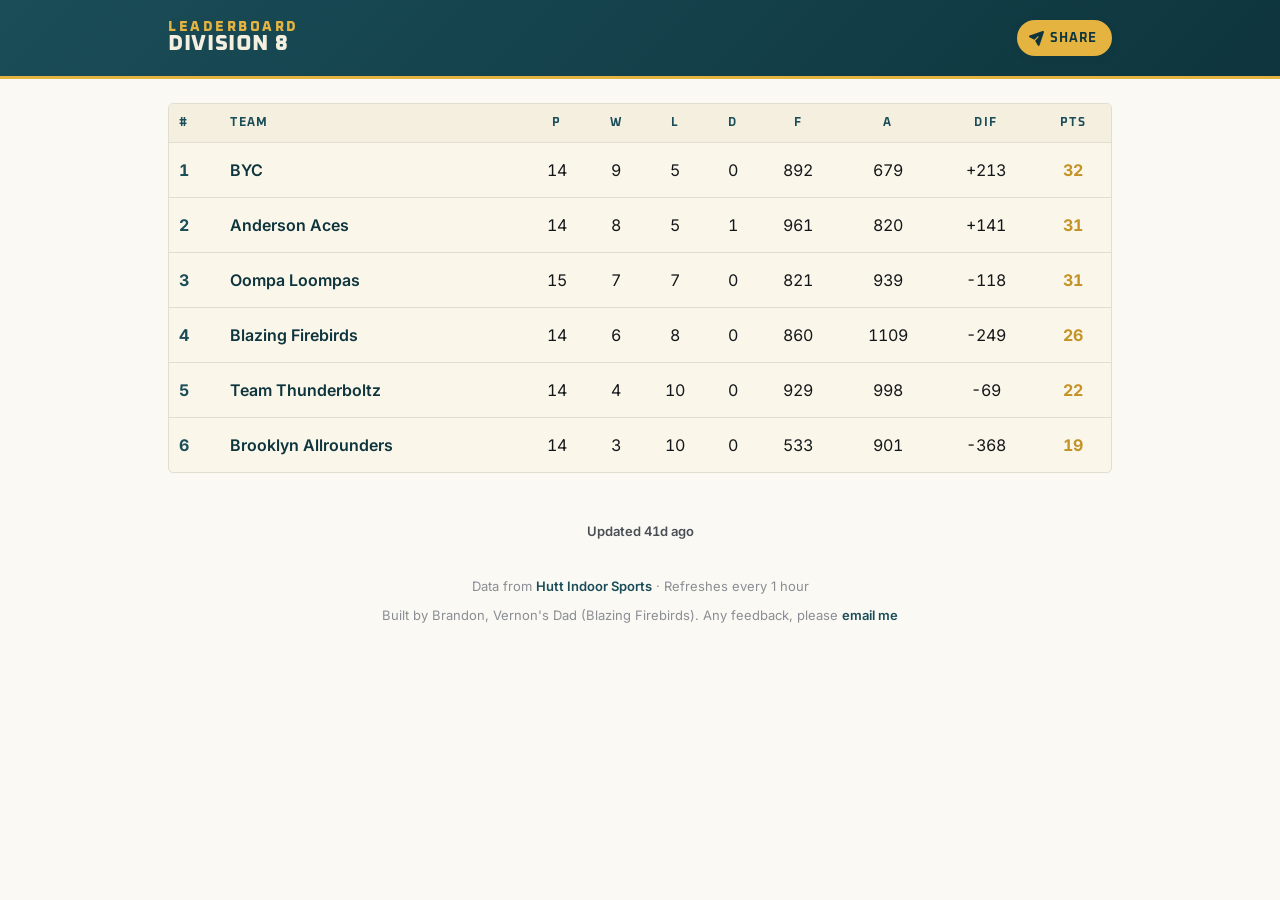
<file: index.html>
<!DOCTYPE html>
<html lang="en">
<head>
  <meta charset="UTF-8">
  <meta name="viewport" content="width=device-width, initial-scale=1, viewport-fit=cover">
  <meta name="robots" content="noindex, nofollow">
  <meta name="theme-color" content="#1A4D58">
  <title>Yorker</title>

  <!-- Google Analytics (GA4). Async; the inline stub queues gtag() calls in
       dataLayer, so calls made before the script arrives (or when an
       ad-blocker eats it) are safe no-ops. send_page_view is OFF — the hash
       router in app.js sends a virtual page_view per route instead, so GA
       sees clean per-screen paths (/standings, /player/vernon, /match/12345)
       rather than one undifferentiated index.html entry. -->
  <script async src="https://www.googletagmanager.com/gtag/js?id=G-W41MB519P8"></script>
  <script>
    window.dataLayer = window.dataLayer || [];
    function gtag(){dataLayer.push(arguments);}
    gtag('js', new Date());
    gtag('config', 'G-W41MB519P8', { send_page_view: false });
  </script>

  <!-- Link-preview card. Read by iMessage / WhatsApp / Slack / etc., which
       fetch the base URL only: they ignore the #hash and don't run our JS, so
       this is ONE static card shared by every link. The page-specific title
       (player name, "Team A vs Team B", etc.) travels in the share text that
       app.js sets when the share button is tapped. -->
  <meta property="og:type" content="website">
  <meta property="og:site_name" content="Yorker">
  <meta property="og:title" content="Yorker — Indoor Cricket">
  <meta property="og:description" content="Live fixtures, results, the Division 8 ladder and player stats — Hutt Indoor Sports.">
  <meta property="og:image" content="https://yorker.app/og-image.png">
  <meta property="og:image:width" content="600">
  <meta property="og:image:height" content="600">
  <meta property="og:image:alt" content="Yorker — a gold cricket ball on a teal tile">
  <meta property="og:url" content="https://yorker.app/">
  <meta name="twitter:card" content="summary">
  <meta name="twitter:title" content="Yorker — Indoor Cricket">
  <meta name="twitter:description" content="Live fixtures, results, the Division 8 ladder and player stats — Hutt Indoor Sports.">
  <meta name="twitter:image" content="https://yorker.app/og-image.png">

  <!-- PWA -->
  <link rel="manifest" href="manifest.webmanifest">
  <link rel="icon" type="image/svg+xml" href="icon.svg">
  <link rel="apple-touch-icon" href="icon.svg">
  <meta name="apple-mobile-web-app-capable" content="yes">
  <meta name="apple-mobile-web-app-status-bar-style" content="black-translucent">
  <meta name="apple-mobile-web-app-title" content="Yorker">
  <meta name="mobile-web-app-capable" content="yes">

  <!-- iOS PWA launch screens: a centred gold ball on brand teal (matching the
       app icon) so the installed app's launch screen is branded instead of a
       blank white frame. One PNG per iPhone resolution (portrait); generated by
       assets/gen-splash.js. -->
  <link rel="apple-touch-startup-image" media="(device-width: 375px) and (device-height: 667px) and (-webkit-device-pixel-ratio: 2) and (orientation: portrait)" href="splash/apple-splash-750-1334.png">
  <link rel="apple-touch-startup-image" media="(device-width: 414px) and (device-height: 736px) and (-webkit-device-pixel-ratio: 3) and (orientation: portrait)" href="splash/apple-splash-1242-2208.png">
  <link rel="apple-touch-startup-image" media="(device-width: 375px) and (device-height: 812px) and (-webkit-device-pixel-ratio: 3) and (orientation: portrait)" href="splash/apple-splash-1125-2436.png">
  <link rel="apple-touch-startup-image" media="(device-width: 414px) and (device-height: 896px) and (-webkit-device-pixel-ratio: 2) and (orientation: portrait)" href="splash/apple-splash-828-1792.png">
  <link rel="apple-touch-startup-image" media="(device-width: 414px) and (device-height: 896px) and (-webkit-device-pixel-ratio: 3) and (orientation: portrait)" href="splash/apple-splash-1242-2688.png">
  <link rel="apple-touch-startup-image" media="(device-width: 390px) and (device-height: 844px) and (-webkit-device-pixel-ratio: 3) and (orientation: portrait)" href="splash/apple-splash-1170-2532.png">
  <link rel="apple-touch-startup-image" media="(device-width: 428px) and (device-height: 926px) and (-webkit-device-pixel-ratio: 3) and (orientation: portrait)" href="splash/apple-splash-1284-2778.png">
  <link rel="apple-touch-startup-image" media="(device-width: 393px) and (device-height: 852px) and (-webkit-device-pixel-ratio: 3) and (orientation: portrait)" href="splash/apple-splash-1179-2556.png">
  <link rel="apple-touch-startup-image" media="(device-width: 430px) and (device-height: 932px) and (-webkit-device-pixel-ratio: 3) and (orientation: portrait)" href="splash/apple-splash-1290-2796.png">
  <link rel="apple-touch-startup-image" media="(device-width: 402px) and (device-height: 874px) and (-webkit-device-pixel-ratio: 3) and (orientation: portrait)" href="splash/apple-splash-1206-2622.png">
  <link rel="apple-touch-startup-image" media="(device-width: 440px) and (device-height: 956px) and (-webkit-device-pixel-ratio: 3) and (orientation: portrait)" href="splash/apple-splash-1320-2868.png">

  <link rel="preconnect" href="https://fonts.googleapis.com">
  <link rel="preconnect" href="https://fonts.gstatic.com" crossorigin>
  <!-- Load web fonts WITHOUT blocking first paint. The cross-origin Fonts CSS
       isn't in the service-worker cache, so as a render-blocking <link> it had to
       be fetched from the network before the first paint — that's the ~1s white
       screen on a PWA cold launch. media="print" makes it non-blocking; onload
       flips it to all. The page paints instantly in the system-font fallback and
       Oxanium/Inter swap in (font-display:swap). -->
  <link rel="stylesheet" media="print" onload="this.media='all'"
        href="https://fonts.googleapis.com/css2?family=Oxanium:wght@500;600;700;800&family=Inter:wght@400;500;600;700&display=swap">
  <noscript>
    <link rel="stylesheet"
          href="https://fonts.googleapis.com/css2?family=Oxanium:wght@500;600;700;800&family=Inter:wght@400;500;600;700&display=swap">
  </noscript>
  <!-- Mark the installed standalone PWA before first paint so style.css can give
       the locked app-shell the full-screen height. Without this the shell stops
       at the iOS home-indicator inset and the body background paints a cream band
       there. iOS never matches @media(display-mode:standalone), so
       navigator.standalone is the reliable signal. -->
  <script>if(navigator.standalone===true||matchMedia('(display-mode: standalone)').matches){document.documentElement.classList.add('pwa-standalone');}</script>
  <!-- Critical first-paint colours so a PWA cold launch shows the branded shell
       (teal header on cream) the instant the WebView paints — not a white flash —
       even before style.css applies. style.css then takes over with the full
       gradient/layout. -->
  <style>
    html, body { margin: 0; background: #FBF9F3; }
    .header { background: #1A4D58; }
  </style>
  <link rel="stylesheet" href="style.css">
</head>
<body>
  <header class="header">
    <div class="header__inner">
      <a href="#" class="brand" aria-label="Blazing Firebirds home" draggable="false">
        <span class="brand-text" id="brand-text">
          <span class="brand-text__top">Blazing</span>
          <span class="brand-text__bottom">Firebirds</span>
        </span>
      </a>
      <button type="button" class="share-btn" id="share-btn" aria-label="Share this page" title="Share this page">
        <svg class="share-btn__icon" viewBox="0 0 110 110" fill="currentColor" aria-hidden="true">
          <path d="M100.576 0.371223C106.049 -1.45252 111.254 3.75314 109.43 9.22525L77.5008 105.014C75.5784 110.782 67.7227 111.525 64.7522 106.221L44.8275 70.6406L69.3146 46.1536C70.8767 44.5915 70.8767 42.0589 69.3146 40.4968C67.7524 38.935 65.2197 38.9348 63.6577 40.4968L39.1734 64.981L3.58057 45.0495C-1.7238 42.079 -0.979866 34.2233 4.78762 32.3008L100.576 0.371223Z"/>
        </svg>
        <span class="share-btn__label">Share</span>
      </button>
    </div>
  </header>

  <div class="scroll-pane">
    <main id="app" class="app">
      <div class="loading">Loading squad data…</div>
    </main>

    <footer class="footer">
      <div class="footer-updated" id="meta-strip" aria-live="polite"></div>
      <p>Data from <a href="https://hutt.spawtz.com/" target="_blank" rel="noopener">Hutt Indoor Sports</a> · Refreshes every 1 hour</p>
      <p class="footer-fineprint">Built by Brandon, Vernon's Dad (Blazing Firebirds). <span class="footer-long">Any feedback, please <a href="mailto:buzzofnz@gmail.com?subject=Blazing%20Firebirds%20App%20Feedback" target="_blank" rel="noopener">email me</a></span><span class="footer-short">Any feedback, please <a href="mailto:buzzofnz@gmail.com?subject=Blazing%20Firebirds%20App%20Feedback" target="_blank" rel="noopener">email me</a></span></p>
    </footer>
  </div>

  <script src="app.js"></script>
  <script>
    if ("serviceWorker" in navigator) {
      window.addEventListener("load", () => {
        navigator.serviceWorker.register("sw.js").catch(console.error);
      });
    }
  </script>
</body>
</html>
</file>
<file: style.css>
/* === Yorker dashboard ===
   Palette from Vernon's kit: vibrant gold + deep petrol teal + cream.
*/

:root {
  --gold: #E5B340;
  --gold-bright: #F2C13E;
  --gold-deep: #C49327;
  --teal: #1A4D58;
  --teal-deep: #0E353D;
  --teal-soft: #2A6A77;
  --cream: #F5EFE0;
  --cream-warm: #FAF6EA;
  --paper: #FBF9F3;
  --ink: #14171A;
  --ink-soft: #4A4F56;
  --muted: #8A8E94;
  --line: #E1DDD0;
  --red: #C8392E;
  --green: #4A9D67;
  --shadow-sm: 0 1px 2px rgba(14, 53, 61, 0.06), 0 2px 6px rgba(14, 53, 61, 0.04);
  --shadow-md: 0 4px 12px rgba(14, 53, 61, 0.08), 0 12px 28px rgba(14, 53, 61, 0.06);
  --shadow-lg: 0 20px 50px rgba(14, 53, 61, 0.18);
  --radius: 5px;
  --radius-lg: 5px;

  --font-display: "Oxanium", system-ui, -apple-system, sans-serif;
  --font-body: "Inter", system-ui, -apple-system, "Segoe UI", Roboto, sans-serif;
}

* { box-sizing: border-box; }

html, body {
  margin: 0;
  padding: 0;
  height: 100%;
  background: var(--paper);
  color: var(--ink);
  font-family: var(--font-body);
  font-size: 16px;
  line-height: 1.5;
  -webkit-font-smoothing: antialiased;
  text-rendering: optimizeLegibility;
}

/* App-shell: lock the document so it never scrolls or rubber-bands as a whole
   (which is what exposed the background band above the static header / below
   the footer). The header is a fixed flex item; all content lives in
   .scroll-pane, which is the single scroller and bounces nicely at its own
   edges — revealing its own cream background, so nothing peeks past the
   header/footer. Applies to the website, the installed PWA, and the native
   app alike. */
body {
  display: flex;
  flex-direction: column;
  /* Height of the locked app-shell. The two surfaces need DIFFERENT heights and
     no single viewport unit satisfies both — verified on a real iOS standalone
     PWA *and* mobile Safari in the iOS simulator:
       • mobile Safari — the document never scrolls (overflow:hidden), so the
         bottom toolbar never collapses. 100vh/100lvh resolve to the LARGE
         (toolbar-hidden) height and strand the footer behind the toolbar; 100dvh
         is the visible height, so content ends at the toolbar's top edge.
       • installed standalone PWA — a viewport unit (dvh/svh) stops at the
         home-indicator inset, ~34px SHORT of the physical screen. The body then
         paints its OWN background in that uncovered strip → a cream band pinned
         to the bottom that content scrolls under ("the block the same colour as
         the background"). 100vh = the full screen, so content covers the strip
         and the footer's safe-area padding keeps its text above the indicator
         (see the html.pwa-standalone rule below).
     So: 100dvh in a browser, 100vh in the installed PWA. iOS never matches
     @media(display-mode:standalone), so the PWA case is gated by a class a tiny
     <head> script adds from navigator.standalone. height:100% (html,body above)
     is the pre-dvh fallback. */
  height: 100dvh;
  overflow: hidden;
  /* App-like feel: text isn't selectable anywhere, so tapping/long-pressing
     never highlights text or pops the iOS copy menu. Selection and tapping are
     independent — every link, button and tap target still works exactly the
     same (they're click-driven). Inputs are re-enabled below. */
  -webkit-user-select: none;
  user-select: none;
  -webkit-touch-callout: none;
}
/* Keep any text field editable/selectable (none today, but future-proof). */
input, textarea, [contenteditable="true"] {
  -webkit-user-select: text;
  user-select: text;
}

/* Installed standalone PWA only: fill the full physical screen so the body's
   background can't paint a band in the home-indicator strip. See body comment. */
html.pwa-standalone body { height: 100vh; }

.scroll-pane {
  flex: 1 1 auto;
  /* Force the flex scroller's minimum size to 0 so it shrinks to the available
     space and scrolls internally. Without this, iOS Safari/WKWebView treats the
     default min-height:auto as min-content, expands the pane to its full content
     height, and body's overflow:hidden clips everything below the fold — exposing
     the cream body background as a "solid block" at the bottom that content
     appears to scroll behind. Desktop Chromium already behaves as if this is 0
     (the overflow→auto-min-0 rule); iOS is inconsistent, so we set it explicitly. */
  min-height: 0;
  overflow-y: auto;
  -webkit-overflow-scrolling: touch;
  background: var(--paper);
}

/* Disable iOS double-tap-to-zoom. Applied to every element because iOS Safari
   doesn't reliably inherit touch-action from html/body — it has to live on
   the element actually being tapped. Pinch-zoom still works. */
*,
*::before,
*::after {
  touch-action: manipulation;
}

a {
  color: inherit;
  text-decoration: none;
}

/* --- Header ---------------------------------------------------------- */

.header {
  flex: 0 0 auto;
  z-index: 10;
  background: linear-gradient(135deg, var(--teal) 0%, var(--teal-deep) 100%);
  color: var(--cream);
  padding: 20px 0;
  /* Extend the teal background up under the iOS status bar / notch when
     installed as a PWA. env() falls back to 0 on browsers that don't
     report a safe area. The horizontal content gutter lives on .header__inner
     so the brand + meta align with the centred .app column; only the notch
     safe-area inset sits on the bar itself. */
  padding-top: calc(20px + env(safe-area-inset-top));
  padding-left: env(safe-area-inset-left);
  padding-right: env(safe-area-inset-right);
  border-bottom: 3px solid var(--gold);
}

/* Constrain the header's content to the same centred column as .app (max-width
   980px + matching 18px gutter) so the brand and meta strip line up vertically
   with the page content instead of stretching to the browser edges. The teal
   bar itself still spans full width. */
.header__inner {
  max-width: 980px;
  margin: 0 auto;
  padding: 0 18px;
  display: flex;
  align-items: center;
  justify-content: space-between;
  gap: 16px;
}

.brand {
  display: flex;
  align-items: center;
  gap: 0;
  color: var(--cream);
  transition: opacity 0.2s ease;
  /* Kill the iOS long-press artifacts on the wordmark: the white rounded
     "lift platter" iOS drags a link onto, plus the tap-highlight box and the
     link-preview/copy callout — all of which pop on a press-and-hold (the
     hidden analytics toggle is a long-press, so this is hit every time). Not a
     hover state — these are touch press-and-hold UI. The drag-lift is the
     stubborn one: touch-callout alone doesn't stop it, so user-drag must be
     disabled on the anchor AND its inner spans. */
  -webkit-tap-highlight-color: transparent;
  -webkit-touch-callout: none;
  -webkit-user-select: none;
  user-select: none;
  -webkit-user-drag: none;
}
.brand * {
  -webkit-touch-callout: none;
  -webkit-user-select: none;
  user-select: none;
  -webkit-user-drag: none;
  -webkit-tap-highlight-color: transparent;
}
.brand:hover { opacity: 0.85; }
/* When the banner has no home target (the leaderboard), it's plain text — drop
   the link affordance. */
.brand--static { cursor: default; }
.brand--static:hover { opacity: 1; }

.brand-text {
  display: flex;
  flex-direction: column;
  line-height: 0.95;
  font-family: var(--font-display);
  font-weight: 800;
  letter-spacing: 0.04em;
}
.brand-text__top {
  font-size: 14px;
  color: var(--gold);
  text-transform: uppercase;
  letter-spacing: 0.18em;
}
.brand-text__bottom {
  font-size: 22px;
  color: var(--cream);
  text-transform: uppercase;
}

/* Site-wide share button — shares whatever page you're currently on. A labelled
   pill (icon + "SHARE") with a solid gold fill + dark teal text/icon so it reads
   unmistakably as a button to tap, standing out against the teal header. */
.share-btn {
  display: inline-flex;
  align-items: center;
  justify-content: center;
  gap: 6px;
  height: 36px;
  flex: 0 0 auto;
  padding: 0 15px 0 12px;
  border-radius: 999px;
  background: var(--gold);
  border: none;
  color: var(--teal-deep);
  font-family: var(--font-display);
  font-size: 13px;
  font-weight: 700;
  text-transform: uppercase;
  letter-spacing: 0.08em;
  cursor: pointer;
  box-shadow: 0 2px 6px rgba(14, 53, 61, 0.28);
  transition: background 0.15s ease, transform 0.1s ease;
  -webkit-tap-highlight-color: transparent;
}
.share-btn:hover { background: var(--gold-bright); }
.share-btn:active { transform: scale(0.96); }
.share-btn:focus-visible { outline: 2px solid var(--cream); outline-offset: 2px; }
.share-btn__icon { width: 15px; height: 15px; flex: 0 0 auto; }
.share-btn__label { line-height: 1; }

/* Transient "Link copied" toast — only used as the Web Share fallback. */
.share-toast {
  position: fixed;
  left: 50%;
  bottom: calc(28px + env(safe-area-inset-bottom));
  transform: translate(-50%, 8px);
  background: var(--teal-deep);
  color: var(--cream);
  font-size: 13px;
  font-weight: 600;
  padding: 9px 16px;
  border-radius: 999px;
  box-shadow: var(--shadow-md);
  opacity: 0;
  pointer-events: none;
  transition: opacity 0.2s ease, transform 0.2s ease;
  z-index: 100;
}
.share-toast--show {
  opacity: 1;
  transform: translate(-50%, 0);
}

/* Offline pill shown inside the footer "updated" line — muted on the light
   footer background (not the cream-on-teal of the old header position). */
.meta-pill {
  display: inline-flex;
  align-items: center;
  gap: 5px;
  padding: 3px 10px 3px 9px;
  border-radius: 999px;
  background: transparent;
  border: 1px solid var(--line);
  color: var(--ink-soft);
  font-size: 12px;
  font-weight: 600;
  letter-spacing: 0.04em;
  line-height: 1;
}
.meta-pill__icon { width: 12px; height: 12px; }

/* --- Main / app shell ----------------------------------------------- */

.app {
  max-width: 980px;
  margin: 0 auto;
  padding: 24px 18px 24px;
}

.loading {
  text-align: center;
  padding: 80px 0;
  color: var(--muted);
}

/* --- Section heading ------------------------------------------------ */

.section {
  margin-top: 32px;
}

.section-title {
  font-family: var(--font-display);
  font-size: 13px;
  font-weight: 700;
  letter-spacing: 0.22em;
  text-transform: uppercase;
  color: var(--teal);
  margin: 0 0 14px;
  display: flex;
  align-items: center;
  gap: 10px;
}
.section-title::after {
  content: "";
  flex: 1;
  height: 2px;
  background: linear-gradient(90deg, var(--gold) 0%, transparent 100%);
  border-radius: 2px;
}

/* --- Next-game hero ------------------------------------------------- */

.hero-link {
  display: block;
  text-decoration: none;
  color: inherit;
  border-radius: var(--radius-lg);
  transition: transform 0.15s ease, box-shadow 0.15s ease;
}
.hero-link:hover {
  transform: translateY(-1px);
  box-shadow: var(--shadow-md);
}
.hero {
  background: linear-gradient(135deg, var(--teal) 0%, var(--teal-deep) 100%);
  color: var(--cream);
  border-radius: var(--radius-lg);
  padding: 26px 24px;
  position: relative;
  overflow: hidden;
}
.upcoming-shell {
  padding: 32px 24px;
  background: var(--cream-warm);
  border: 1px dashed var(--line);
  border-radius: var(--radius);
  text-align: center;
}
.lineup-card {
  display: flex;
  flex-wrap: wrap;
  gap: 18px;
  padding: 14px 18px;
  margin-bottom: 22px;
  background: var(--paper);
  border: 1px solid var(--line);
  border-radius: var(--radius);
}
/* flex-basis sets the column's natural width before sharing remaining space.
 * When 3 cols × 140px + 2 × 18px gap (~456px) won't fit, the last column
 * wraps to a new line — each subsequent narrower viewport step wraps another
 * column down. */
.lineup-card > div {
  flex: 1 1 140px;
  min-width: 0;
}
.lineup-card__label {
  font-size: 10px;
  text-transform: uppercase;
  letter-spacing: 0.14em;
  color: var(--muted);
  font-weight: 700;
  margin-bottom: 4px;
}
.lineup-card__names {
  font-size: 14px;
  color: var(--ink-soft);
}
.upcoming-shell__hint {
  margin: 0;
  color: var(--muted);
  font-size: 14px;
  font-style: italic;
}
.hero::before {
  content: "";
  position: absolute;
  inset: 0;
  background-image:
    linear-gradient(135deg, transparent 60%, rgba(229, 179, 64, 0.18) 100%),
    repeating-linear-gradient(45deg, transparent 0 14px, rgba(245, 239, 224, 0.02) 14px 15px);
  pointer-events: none;
}
.hero__label {
  font-family: var(--font-display);
  font-size: 12px;
  letter-spacing: 0.24em;
  color: var(--gold);
  text-transform: uppercase;
  font-weight: 700;
  position: relative;
}
.hero__date {
  font-family: var(--font-display);
  font-size: 30px;
  font-weight: 700;
  line-height: 1.1;
  margin-bottom: 4px;
  position: relative;
}

/* New asymmetric layout: gold date-tile on the left, opponent + meta on the right */
.hero__topbar {
  display: flex;
  justify-content: space-between;
  align-items: center;
  margin-bottom: 18px;
  position: relative;
}
.hero__pill {
  background: rgba(229, 179, 64, 0.18);
  border: 1px solid rgba(229, 179, 64, 0.45);
  border-radius: 999px;
  padding: 6px 12px;
  font-size: 12px;
  font-weight: 700;
  color: var(--gold);
  letter-spacing: 0.08em;
  text-transform: uppercase;
  white-space: nowrap;
}

/* Active game: solid gold pill with dark text (vs the translucent countdown pill). */
.hero__pill--live {
  background: var(--gold);
  border-color: var(--gold);
  color: var(--ink);
}
.hero__body {
  display: flex;
  align-items: center;
  gap: 20px;
  position: relative;
}
.hero__tile {
  background: var(--gold-bright);
  color: var(--teal-deep);
  border-radius: 5px;
  padding: 10px 16px 12px;
  text-align: center;
  min-width: 92px;
  flex-shrink: 0;
}
.hero__tile-day {
  font-family: var(--font-display);
  font-size: 12px;
  font-weight: 800;
  letter-spacing: 0.18em;
  text-transform: uppercase;
  border-bottom: 1px solid rgba(14, 53, 61, 0.25);
  padding-bottom: 4px;
  margin-bottom: 6px;
}
.hero__tile-num {
  font-family: var(--font-display);
  font-size: 44px;
  font-weight: 800;
  line-height: 1;
}
.hero__tile-mon {
  font-family: var(--font-display);
  font-size: 12px;
  font-weight: 800;
  letter-spacing: 0.18em;
  text-transform: uppercase;
  margin-top: 2px;
}
.hero__info {
  flex: 1;
  min-width: 0;
}
.hero__vs {
  font-family: var(--font-display);
  font-size: 11px;
  font-weight: 700;
  color: var(--gold);
  letter-spacing: 0.22em;
  text-transform: uppercase;
  margin-bottom: 2px;
}
.hero__opp {
  font-family: var(--font-display);
  font-size: 26px;
  font-weight: 800;
  color: var(--cream);
  line-height: 1.1;
  letter-spacing: 0.01em;
  margin-bottom: 8px;
  overflow-wrap: anywhere;
}
.hero__when {
  font-size: 14px;
  color: rgba(245, 239, 224, 0.85);
}
.hero__when strong {
  color: var(--cream);
  font-weight: 700;
}

.hero--empty {
  background: linear-gradient(135deg, #2C3036 0%, #1A1D22 100%);
  color: var(--cream);
  text-align: center;
  padding: 36px 24px;
}
.hero--empty .hero__label { color: var(--muted); }
.hero--empty p { margin: 6px 0 0; color: rgba(245, 239, 224, 0.7); font-size: 14px; }

/* --- Chip row (install + notify, side-by-side on desktop) ---------- */

.chip-row {
  display: flex;
  flex-direction: row;
  justify-content: center;
  align-items: center;
  flex-wrap: wrap;
  gap: 12px;
  margin-top: 14px;
}
.chip-row:empty { display: none; }
/* On the leaderboard the install chip is the row's only child — collapse the
   whole row (and its top margin) whenever that chip is hidden (already
   installed, or a browser that can't install), so there's never an empty gap. */
.chip-row:has(> .install-chip[hidden]:only-child) { display: none; }
.chip-row > .install-chip,
.chip-row > .notify-chip { margin: 0; }
/* Leaderboard (home) install row: spacing above + breathing room before the ladder. */
.chip-row--leaderboard { margin-top: 24px; margin-bottom: 25px; }

/* --- Notify chip ---------------------------------------------------- */

.notify-chip {
  display: flex;
  align-items: center;
  gap: 8px;
  width: fit-content;
  margin: 12px auto 0;
  padding: 6px 12px;
  background: transparent;
  border: 1px solid var(--line);
  border-radius: 999px;
  font-family: var(--font-body);
  font-size: 13px;
  font-weight: 500;
  color: var(--ink-soft);
  cursor: pointer;
  transition: color 120ms ease, border-color 120ms ease;
  -webkit-tap-highlight-color: transparent;
}
.notify-chip:hover:not(:disabled) {
  color: var(--teal-deep);
  border-color: var(--teal-soft);
}
.notify-chip:disabled { cursor: default; opacity: 0.7; }
.notify-chip[data-state="denied"] { cursor: default; color: var(--muted); }

.notify-chip__icon { display: inline-flex; line-height: 0; }
.notify-chip__icon svg { width: 15px; height: 15px; }
.notify-chip__bell--on { display: none; }
.notify-chip__bell--off { display: block; }
.notify-chip[data-state="on"] .notify-chip__bell--on { display: block; }
.notify-chip[data-state="on"] .notify-chip__bell--off { display: none; }

/* --- Install chip --------------------------------------------------- */

.install-chip {
  display: flex;
  align-items: center;
  gap: 8px;
  width: fit-content;
  margin: 14px auto 0;
  padding: 6px 14px;
  background: var(--teal-deep);
  border: 1px solid var(--teal-deep);
  border-radius: 999px;
  font-family: var(--font-body);
  font-size: 13px;
  font-weight: 600;
  color: var(--cream-warm);
  cursor: pointer;
  transition: transform 120ms ease, box-shadow 120ms ease, background 120ms ease;
  -webkit-tap-highlight-color: transparent;
}
.install-chip:hover:not(:disabled) {
  background: #163e47;
  box-shadow: 0 4px 12px rgba(26, 77, 88, 0.25);
}
.install-chip:active { transform: translateY(1px); }
.install-chip[hidden] { display: none; }
.install-chip__icon { display: inline-flex; line-height: 0; }
.install-chip__icon svg { width: 15px; height: 15px; }

/* --- Install overlay (iOS instructions) ----------------------------- */

/* Background scroll lock is applied via inline body styles in
   showIOSInstallOverlay() — see the comment there for why we sidestep
   the class-based approach. */

.install-overlay {
  position: fixed;
  inset: 0;
  z-index: 100;
  display: flex;
  align-items: center;
  justify-content: center;
  padding: 24px;
  animation: install-overlay-in 180ms ease-out;
}
@keyframes install-overlay-in {
  from { opacity: 0; }
  to   { opacity: 1; }
}
.install-overlay__backdrop {
  position: absolute;
  inset: 0;
  background: rgba(11, 36, 42, 0.62);
  backdrop-filter: blur(2px);
  -webkit-backdrop-filter: blur(2px);
}
.install-overlay__card {
  position: relative;
  width: min(380px, 100%);
  background: var(--cream-warm);
  color: var(--ink);
  border-radius: 14px;
  padding: 22px 22px 24px;
  box-shadow: 0 20px 50px rgba(11, 36, 42, 0.4);
  animation: install-card-in 220ms cubic-bezier(0.2, 0.9, 0.3, 1.1);
}
@keyframes install-card-in {
  from { transform: translateY(12px) scale(0.97); opacity: 0; }
  to   { transform: translateY(0)    scale(1);    opacity: 1; }
}
.install-overlay__close {
  position: absolute;
  top: 8px;
  right: 10px;
  width: 32px;
  height: 32px;
  background: transparent;
  border: 0;
  font-size: 24px;
  line-height: 1;
  color: var(--ink-soft);
  cursor: pointer;
  border-radius: 999px;
  -webkit-tap-highlight-color: transparent;
}
.install-overlay__close:hover { color: var(--ink); }
.install-overlay__title {
  margin: 2px 0 6px;
  font-family: var(--font-display, var(--font-body));
  font-size: 19px;
  font-weight: 700;
  color: var(--teal-deep);
}
.install-overlay__sub {
  margin: 0 0 14px;
  font-size: 13px;
  color: var(--ink-soft);
  line-height: 1.45;
}
.install-overlay__steps {
  list-style: none;
  margin: 0;
  padding: 0;
}
.install-overlay__steps li {
  display: flex;
  align-items: flex-start;
  gap: 10px;
  padding: 8px 0;
  font-size: 14px;
  line-height: 1.5;
}
.install-overlay__num {
  flex-shrink: 0;
  width: 22px;
  height: 22px;
  margin-top: 1px;
  display: inline-flex;
  align-items: center;
  justify-content: center;
  border-radius: 999px;
  background: var(--teal-deep);
  color: var(--cream-warm);
  font-size: 12px;
  font-weight: 700;
}
.install-overlay__inline-icon {
  display: inline-flex;
  vertical-align: middle;
  align-items: center;
  justify-content: center;
  width: 22px;
  height: 22px;
  margin: 0 2px;
  border-radius: 5px;
  background: rgba(26, 77, 88, 0.08);
  color: var(--teal-deep);
  line-height: 0;
}
.install-overlay__inline-icon svg { width: 14px; height: 14px; }
.install-overlay__note {
  margin: 14px 0 0;
  padding: 10px 12px;
  background: rgba(26, 77, 88, 0.06);
  border-radius: 8px;
  font-size: 12.5px;
  line-height: 1.5;
  color: var(--ink-soft);
}
.install-overlay__note-line { display: block; }
.install-overlay__note-line + .install-overlay__note-line { margin-top: 6px; }

/* --- Record strip --------------------------------------------------- */

.record {
  display: grid;
  grid-template-columns: repeat(4, 1fr);
  gap: 10px;
  margin-top: 24px;
}
.record__cell {
  background: var(--cream-warm);
  border: 1px solid var(--line);
  border-radius: var(--radius);
  padding: 14px 12px;
  text-align: center;
  font: inherit;
  color: inherit;
}
button.record__cell {
  cursor: pointer;
  -webkit-tap-highlight-color: transparent;
  transition: background 160ms ease, border-color 160ms ease, transform 120ms ease;
}
button.record__cell:hover:not([data-active="true"]) {
  border-color: var(--teal-soft);
}
button.record__cell:active {
  transform: translateY(1px);
}
button.record__cell[data-active="true"] {
  background: var(--teal);
  border-color: var(--teal);
}
button.record__cell[data-active="true"] .record__num,
button.record__cell[data-active="true"] .record__label {
  color: var(--cream-warm);
}
.record__num, .record__label {
  transition: color 160ms ease;
}
.record__cell--static {
  background: var(--paper);
}
.record__num {
  font-family: var(--font-display);
  font-size: 30px;
  font-weight: 700;
  line-height: 1;
  color: var(--teal);
  font-variant-numeric: tabular-nums;
}
.record__label {
  margin-top: 6px;
  font-size: 11px;
  text-transform: uppercase;
  letter-spacing: 0.14em;
  color: var(--ink-soft);
  font-weight: 600;
}
.record__sub {
  margin-top: 2px;
  font-size: 11px;
  color: var(--muted);
}

/* --- Results cards -------------------------------------------------- */

.results {
  display: grid;
  gap: 10px;
}
.result-card {
  background: var(--cream-warm);
  border: 1px solid var(--line);
  border-left: 4px solid var(--muted);
  border-radius: var(--radius);
  padding: 14px 16px;
  display: grid;
  grid-template-columns: 1fr auto;
  gap: 12px;
  cursor: pointer;
  transition: transform 0.15s ease, box-shadow 0.15s ease;
}
.result-card:hover {
  transform: translateY(-1px);
  box-shadow: var(--shadow-md);
}
.result-card--win { border-left-color: var(--green); }
.result-card--loss { border-left-color: var(--muted); }
.result-card--upcoming { border-left-color: var(--gold); background: #FFF8E7; }

.result-card__date {
  display: flex;
  /* wrap-reverse: badges stay inline with the date when there's room, but on a
     narrow card they wrap ABOVE the date (their own line on top) rather than
     below it. */
  flex-wrap: wrap-reverse;
  align-items: center;
  gap: 6px 8px;
  font-size: 11px;
  color: var(--ink-soft);
  text-transform: uppercase;
  letter-spacing: 0.12em;
  font-weight: 600;
}
.result-card__badges {
  display: inline-flex;
  align-items: center;
  gap: 6px;
}
.result-card__badges .badge { margin-left: 0; }

/* On phones the long date + badges don't fit on one line, and which cards wrap
   is inconsistent right at the boundary — so force the pills onto their own
   line ABOVE the date, uniformly, for every result card. */
@media (max-width: 480px) {
  .result-card__date {
    flex-direction: column;
    flex-wrap: nowrap;
    align-items: flex-start;
    gap: 4px;
  }
  .result-card__badges { order: -1; }
}
.result-card__opp {
  font-family: var(--font-display);
  font-weight: 700;
  font-size: 17px;
  color: var(--ink);
  margin-top: 4px;
}
.result-card__meta {
  margin-top: 4px;
  font-size: 12px;
  color: var(--muted);
}
.result-card__score {
  font-family: var(--font-display);
  font-size: 22px;
  font-weight: 700;
  color: var(--teal);
  font-variant-numeric: tabular-nums;
  align-self: center;
  text-align: right;
}
.result-card__score--us { color: var(--teal); }
.result-card__score small { font-size: 12px; color: var(--muted); }
.result-card__score-sep {
  color: var(--muted);
  font-weight: 400;
  margin: 0 8px;
}

.show-more-btn {
  justify-self: center;
  margin-top: 6px;
  padding: 8px 18px;
  background: transparent;
  border: 1px solid var(--line);
  border-radius: 999px;
  font-family: var(--font-body);
  font-size: 13px;
  font-weight: 600;
  color: var(--ink-soft);
  cursor: pointer;
  transition: color 120ms ease, border-color 120ms ease;
  -webkit-tap-highlight-color: transparent;
}
.show-more-btn:hover {
  color: var(--teal-deep);
  border-color: var(--teal-soft);
}
.show-more-btn:active { transform: translateY(1px); }

.badge {
  display: inline-block;
  font-size: 10px;
  font-weight: 700;
  text-transform: uppercase;
  letter-spacing: 0.12em;
  padding: 5px 12px;
  border-radius: 999px;
  margin-left: 8px;
  vertical-align: middle;
}
.detail-header__name .badge {
  padding: 9px 18px 7px;
  font-size: 11px;
  margin-left: 12px;
  line-height: 1;
}
.badge--win { background: var(--green); color: #fff; }
.badge--loss { background: #E7E4DA; color: var(--ink-soft); }
.badge--upcoming { background: var(--gold); color: var(--teal-deep); }
/* Neutral metadata chip (e.g. "Not in Div") — a calm outline so it reads as a
   qualifier beside the Win/Loss verdict, never as a result of its own. */
.badge--neutral {
  background: transparent;
  color: var(--muted);
  border: 1px solid var(--line);
  padding: 4px 11px;
  font-weight: 600;
}

/* --- Squad / player grid ------------------------------------------- */

.squad {
  display: grid;
  grid-template-columns: repeat(auto-fill, minmax(160px, 1fr));
  gap: 12px;
}
.player-card {
  background: var(--cream-warm);
  border: 1px solid var(--line);
  border-radius: var(--radius);
  padding: 16px 14px;
  cursor: pointer;
  display: flex;
  flex-direction: column;
  gap: 10px;
  transition: transform 0.15s ease, box-shadow 0.15s ease, border-color 0.15s ease;
  position: relative;
  overflow: hidden;
}
.player-card:hover {
  transform: translateY(-2px);
  box-shadow: var(--shadow-md);
  border-color: var(--gold);
}
.player-card__avatar {
  width: 48px;
  height: 48px;
  border-radius: 50%;
  background: var(--gold-bright);
  color: var(--teal-deep);
  display: flex;
  align-items: center;
  justify-content: center;
  font-family: var(--font-display);
  font-size: 20px;
  font-weight: 800;
  letter-spacing: 0.01em;
}
.player-card--standin .player-card__avatar {
  background: #A8AAB0;
  color: var(--cream);
  font-size: 16px;
}
.player-card__tag {
  display: inline-block;
  font-family: var(--font-body);
  font-size: 9px;
  font-weight: 600;
  text-transform: uppercase;
  letter-spacing: 0.1em;
  color: var(--muted);
  background: var(--cream);
  padding: 1px 6px;
  border-radius: 999px;
  margin-left: 4px;
  vertical-align: middle;
}
.player-card__name {
  font-family: var(--font-display);
  font-weight: 700;
  font-size: 15px;
  color: var(--ink);
  line-height: 1.15;
}
.player-card__stats {
  display: flex;
  gap: 14px;
  font-size: 12px;
  color: var(--ink-soft);
}
.player-card__stat { display: flex; flex-direction: column; gap: 1px; }
.player-card__stat strong {
  font-family: var(--font-display);
  font-size: 17px;
  color: var(--teal);
  font-variant-numeric: tabular-nums;
  font-weight: 700;
}
.player-card__stat span {
  font-size: 10px;
  text-transform: uppercase;
  letter-spacing: 0.1em;
  color: var(--muted);
}

/* --- Match-page top section (score card + Player of the Day) ------- */

/* Wraps the match-summary and the optional .potd-card. Stacks on mobile
 * (single column) and splits 50/50 on tablet+ with a gap between. When
 * there's no POTD for this game, .match-summary is the lone child and
 * naturally fills the row. */
.match-top {
  display: flex;
  flex-direction: column;
  gap: 16px;
  margin-bottom: 22px;
}
.match-top > .match-summary,
.match-top > .potd-card {
  margin: 0;
}
@media (min-width: 768px) {
  .match-top {
    flex-direction: row;
    align-items: stretch;
  }
  .match-top > * {
    min-width: 0;
  }
  .match-top > .match-summary { flex: 3 1 0; }  /* 60% */
  .match-top > .potd-card     { flex: 2 1 0; }  /* 40% */
}

/* --- Player of the Day card (match page) --------------------------- */

.potd-card {
  display: block;
  background: var(--cream-warm);
  border: 1px solid var(--line);
  border-radius: var(--radius);
  padding: 14px 16px 16px;
  margin: 0 0 22px;
  cursor: pointer;
  position: relative;
  overflow: hidden;
  transition: transform 0.15s ease, box-shadow 0.15s ease, border-color 0.15s ease;
}
.potd-card::before {
  content: "";
  position: absolute;
  left: 0;
  top: 0;
  bottom: 0;
  width: 4px;
  background: linear-gradient(180deg, var(--gold-bright) 0%, var(--gold-deep) 100%);
}
.potd-card:hover {
  transform: translateY(-2px);
  box-shadow: var(--shadow-md);
  border-color: var(--gold);
}
.potd-card__badge {
  font-family: var(--font-display);
  font-size: 10px;
  font-weight: 800;
  letter-spacing: 0.14em;
  text-transform: uppercase;
  color: var(--gold-deep);
  margin-bottom: 15px;
}
.potd-card__body {
  display: flex;
  align-items: flex-start;
  gap: 14px;
}
.potd-card__avatar {
  width: 56px;
  height: 56px;
  flex: 0 0 56px;
  border-radius: 50%;
  background: var(--gold-bright);
  color: var(--teal-deep);
  display: flex;
  align-items: center;
  justify-content: center;
  font-family: var(--font-display);
  font-size: 20px;
  font-weight: 800;
  letter-spacing: 0.01em;
}
.potd-card__info {
  flex: 1 1 auto;
  min-width: 0;
}
.potd-card__name {
  font-family: var(--font-display);
  font-weight: 700;
  font-size: 17px;
  color: var(--ink);
  line-height: 1.15;
  margin-bottom: 10px;
}
.potd-card__group {
  margin-top: 12px;
}
.potd-card__group-label {
  font-family: var(--font-display);
  font-size: 10px;
  font-weight: 700;
  letter-spacing: 0.12em;
  text-transform: uppercase;
  color: var(--gold-deep);
  margin-bottom: 4px;
}
.potd-card__stats {
  display: grid;
  grid-template-columns: repeat(3, minmax(0, 1fr));
  gap: 8px;
}
.potd-card__stat {
  display: flex;
  flex-direction: column;
  gap: 1px;
  min-width: 0;
}
.potd-card__stat strong {
  font-family: var(--font-display);
  font-size: 16px;
  color: var(--teal);
  font-variant-numeric: tabular-nums;
  font-weight: 700;
  line-height: 1.1;
}
.potd-card__stat span {
  font-size: 10px;
  text-transform: uppercase;
  letter-spacing: 0.1em;
  color: var(--muted);
}

/* Match-by-match table: pin the Date column to a width that just fits
 * 'Saturday DD Mon YYYY' so the trophy sits visually balanced between Date
 * text and Opponent text instead of being shoved right by an over-wide
 * Date column. `.table` uses table-layout: fixed, so columns honour their
 * declared widths literally — 1%-shrink-to-content doesn't work here. */
.date-col {
  width: 95px;
  white-space: nowrap;
}
@media (max-width: 480px) {
  .date-col { width: 78px; }
}
/* Centre the numeric stat columns (Runs / Wickets / Given) on the per-player
 * match-by-match table. Other tables (match page batting/bowling) keep the
 * default right-aligned .num treatment. */
.table--player-matches .num,
.table--player-matches .num-h {
  text-align: center;
}
/* Trophy mark in the per-player match-by-match table */
.potd-cell,
.potd-h {
  text-align: center;
  width: 50px;
  padding-left: 0;
  padding-right: 0;
  white-space: nowrap;
  overflow: visible;
}
.trophy {
  width: 25px;
  height: 25px;
  color: #c49327;
  display: inline-block;
  vertical-align: middle;
}

/* --- Drill-down views (player, match) ------------------------------ */

.back {
  font-size: 13px;
  color: var(--teal);
  font-weight: 600;
  display: inline-flex;
  align-items: center;
  gap: 4px;
  margin-bottom: 18px;
  padding: 6px 10px 6px 6px;
  border-radius: 4px;
  transition: background 0.15s ease;
}
.back:hover { background: var(--cream); }

.detail-header {
  display: flex;
  flex-direction: column;
  gap: 14px;
  background: linear-gradient(135deg, var(--teal) 0%, var(--teal-deep) 100%);
  color: var(--cream);
  border-radius: var(--radius-lg);
  padding: 20px 22px;
  margin-bottom: 22px;
}
.detail-header__topbar {
  display: flex;
  align-items: center;
  justify-content: space-between;
  gap: 10px;
}
.detail-header__main {
  display: flex;
  align-items: center;
  gap: 16px;
}
.detail-header__avatar {
  width: 72px;
  height: 72px;
  border-radius: 50%;
  background: var(--gold-bright);
  color: var(--teal-deep);
  display: flex;
  align-items: center;
  justify-content: center;
  font-family: var(--font-display);
  font-size: 30px;
  font-weight: 800;
  flex-shrink: 0;
}
.detail-header__name {
  font-family: var(--font-display);
  font-weight: 800;
  font-size: 28px;
  letter-spacing: 0.01em;
  line-height: 1.05;
}
.detail-header__sub {
  font-size: 13px;
  color: rgba(245, 239, 224, 0.75);
  margin-top: 4px;
}
.detail-header__sub strong {
  color: var(--cream);
  font-weight: 700;
}
/* Personal-best highlight chips inside the dark hero box — clickable, each
   links to the game it happened in. Value bold, unit/descriptor lighter. */
.hl-row {
  display: flex;
  flex-direction: column;
  gap: 10px;
}
/* Desktop: player details on the left, the stacked highlight chips on the right. */
.detail-header--player {
  flex-direction: row;
  align-items: center;
  gap: 20px;
}
.detail-header--player .detail-header__main { flex: 1 1 auto; min-width: 0; }
.detail-header--player .hl-row { flex: 0 0 45%; }
.hl {
  flex: 0 0 auto;
  position: relative;
  display: flex;
  flex-direction: column;
  gap: 1px;
  background: rgba(245, 239, 224, 0.07);
  border: 1px solid rgba(245, 239, 224, 0.16);
  border-radius: 9px;
  padding: 10px 12px 11px;
  color: var(--cream);
  text-decoration: none;
  transition: background 0.15s ease, border-color 0.15s ease, transform 0.15s ease;
}
.hl:hover {
  background: rgba(245, 239, 224, 0.13);
  border-color: var(--gold);
  transform: translateY(-1px);
}
.hl__chev {
  position: absolute;
  top: 9px;
  right: 11px;
  font-size: 17px;
  color: rgba(245, 239, 224, 0.5);
}
.hl__label {
  font-family: var(--font-display);
  font-size: 10px;
  font-weight: 700;
  letter-spacing: 0.12em;
  text-transform: uppercase;
  color: var(--gold-bright);
}
.hl__val {
  font-family: var(--font-display);
  font-size: 23px;
  font-weight: 800;
  line-height: 1.1;
  font-variant-numeric: tabular-nums;
}
.hl__unit {
  font-family: var(--font-body);
  font-size: 12.5px;
  font-weight: 500;
  color: rgba(245, 239, 224, 0.72);
}
.hl__ctx {
  font-size: 11px;
  color: rgba(245, 239, 224, 0.72);
}

.stat-grid {
  display: grid;
  grid-template-columns: repeat(auto-fit, minmax(110px, 1fr));
  gap: 10px;
  margin-bottom: 22px;
}
.stat-grid__cell {
  background: var(--cream-warm);
  border: 1px solid var(--line);
  border-radius: var(--radius);
  padding: 14px;
  text-align: center;
}
.stat-grid__num {
  font-family: var(--font-display);
  font-size: 26px;
  font-weight: 700;
  color: var(--teal);
  line-height: 1;
  font-variant-numeric: tabular-nums;
}
.stat-grid__label {
  margin-top: 4px;
  font-size: 11px;
  text-transform: uppercase;
  letter-spacing: 0.12em;
  color: var(--ink-soft);
  font-weight: 600;
}
.stat-grid__sub {
  font-size: 10px;
  color: var(--muted);
  margin-top: 2px;
}

.subhead {
  font-family: var(--font-display);
  font-size: 14px;
  font-weight: 700;
  text-transform: uppercase;
  letter-spacing: 0.14em;
  color: var(--teal);
  margin: 22px 0 10px;
}

/* --- Tables --------------------------------------------------------- */

.table-card {
  background: var(--cream-warm);
  border: 1px solid var(--line);
  border-radius: var(--radius);
  overflow: hidden;
}
.table {
  width: 100%;
  border-collapse: collapse;
  font-size: 13px;
  table-layout: fixed;
}
.table th {
  background: var(--cream);
  color: var(--teal);
  font-family: var(--font-display);
  font-weight: 700;
  font-size: 11px;
  letter-spacing: 0.12em;
  text-transform: uppercase;
  padding: 10px 12px;
  text-align: left;
}
.table td {
  padding: 10px 12px;
  border-top: 1px solid var(--line);
  color: var(--ink);
  font-variant-numeric: tabular-nums;
  overflow: hidden;
  text-overflow: ellipsis;
}
.table td:first-child, .table th:first-child { text-align: left; }
.table .num, .table .num-h {
  text-align: center;
  width: 100px;
  padding-left: 24px;
}
.table .num:last-child,
.table .num-h:last-child {
  width: 150px;
  padding-right: 50px;
}
.table tr.player-row { cursor: pointer; }
.table tr.player-row:hover td { background: var(--cream); }

/* Indoor cricket bats in pairs — each partnership gets a banner row showing
   the pair number and their combined runs. */
.table--partnerships .partnership-header td {
  background: #e1d3ab;
  color: var(--teal-deep);
  padding: 10px 14px 9px;
  border-top: none;
  border-bottom: none;
  font-family: var(--font-display);
  font-size: 10px;
  font-weight: 700;
  text-transform: uppercase;
  letter-spacing: 0.22em;
}
.table--partnerships .partnership-header + tr td {
  border-top: none;
}
.partnership-inner {
  display: flex;
  align-items: center;
  justify-content: space-between;
  gap: 12px;
}
.partnership-tag {
  color: var(--teal-deep);
}
.partnership-runs {
  display: inline-flex;
  align-items: center;
  gap: 6px;
}
.partnership-runs__num {
  color: var(--teal-deep);
  font-size: 16px;
  font-weight: 800;
  letter-spacing: 0;
}
.partnership-runs__label {
  color: rgba(14, 53, 61, 0.65);
  font-size: 10px;
  font-weight: 600;
}

/* --- Match view ----------------------------------------------------- */

/* Two stacked team rows with a "vs" pill on the divider, crest on the left,
   score on the right, result text underneath. Inspired by the cricket
   scorecard idiom — works the same on mobile and desktop. */
.match-summary {
  background: var(--cream-warm);
  border: 1px solid var(--line);
  border-radius: var(--radius);
  margin-bottom: 22px;
  overflow: hidden;
}
.match-summary__row {
  display: flex;
  align-items: center;
  gap: 16px;
  padding: 18px 22px;
}
.match-summary__crest {
  width: 42px;
  height: 42px;
  border-radius: 50%;
  background: var(--cream);
  color: var(--ink-soft);
  display: flex;
  align-items: center;
  justify-content: center;
  font-family: var(--font-display);
  font-size: 18px;
  font-weight: 800;
  flex-shrink: 0;
}
.match-summary__crest--us {
  background: var(--gold-bright);
}
.match-summary__crest svg {
  width: 28px;
  height: 28px;
}
.match-summary__name {
  flex: 1;
  font-family: var(--font-display);
  font-size: 18px;
  font-weight: 700;
  color: var(--ink);
  line-height: 1.2;
  min-width: 0;
}
.match-summary__score {
  font-family: var(--font-display);
  font-size: 32px;
  font-weight: 800;
  color: var(--teal-deep);
  font-variant-numeric: tabular-nums;
  line-height: 1;
}
.match-summary__row--lost .match-summary__name,
.match-summary__row--lost .match-summary__score {
  color: var(--muted);
  font-weight: 600;
}
.match-summary__divider {
  position: relative;
  height: 1px;
  background: var(--line);
  margin: 0 22px;
}
.match-summary__vs {
  position: absolute;
  left: 50%;
  top: 50%;
  transform: translate(-50%, -50%);
  background: var(--cream-warm);
  color: var(--muted);
  font-family: var(--font-display);
  font-size: 10px;
  font-weight: 700;
  letter-spacing: 0.18em;
  text-transform: uppercase;
  padding: 5px 12px;
  border-radius: 999px;
  border: 1px solid var(--line);
}
.match-summary__result {
  padding: 14px 22px 18px;
  border-top: 1px solid var(--line);
  background: var(--cream);
  color: var(--ink-soft);
  font-size: 13px;
  font-weight: 500;
}

/* --- Responsive ----------------------------------------------------- */

@media (max-width: 600px) {
  .app { padding: 16px 14px 20px; }
  .header__inner { padding: 0 14px; }
  .hero { padding: 22px 18px; border-radius: 5px; }
  .hero__date { font-size: 24px; }
  .hero__opp { font-size: 22px; }
  .hero__tile { min-width: 78px; padding: 8px 12px 10px; }
  .hero__tile-num { font-size: 36px; }
  .hero__body { gap: 14px; }
  .chip-row { flex-direction: column; gap: 10px; }
  .record { grid-template-columns: repeat(2, 1fr); }
  .record__num { font-size: 26px; }
  .detail-header {
    padding: 16px;
    gap: 12px;
    position: relative;
  }
  .detail-header:has(.badge) {
    padding-right: 90px;
  }
  .detail-header__avatar { width: 52px; height: 52px; font-size: 20px; }
  .detail-header__name { font-size: 22px; }
  /* Player hero: avatar beside name on desktop (via __main), stacked on mobile. */
  .detail-header--player { flex-direction: column; align-items: stretch; gap: 18px; }
  .detail-header--player .detail-header__main { flex-direction: column; align-items: flex-start; gap: 12px; }
  .detail-header--player .hl-row { flex: 0 0 auto; }
  .detail-header__name .badge {
    position: absolute;
    top: 14px;
    right: 14px;
    margin-left: 0;
  }
  .match-summary__row { padding: 14px 16px; gap: 12px; }
  .match-summary__crest { width: 36px; height: 36px; font-size: 16px; }
  .match-summary__crest svg { width: 24px; height: 24px; }
  .match-summary__name { font-size: 16px; }
  .match-summary__score { font-size: 28px; }
  .match-summary__divider { margin: 0 16px; }
  .match-summary__result { padding: 12px 16px 16px; font-size: 12px; }
  .table { font-size: 12px; }
  .table th, .table td { padding: 8px 10px; }
  .table .num, .table .num-h {
    width: 56px;
    padding-left: 10px;
  }
  .table .num:last-child,
  .table .num-h:last-child {
    width: 80px;
    padding-right: 20px;
  }
}

/* Player match-by-match — Date · 🏆 · Opponent · R · SR · W · ER, echoing the
   fixture-day scorecard conventions (abbreviated headers + the same tooltips).
   Auto layout so the four stat columns size to content and the opponent takes
   the rest (wrapping to max 2 lines when long); the year drops off the date on
   mobile so all four stats fit. */
.table.table--player-matches { table-layout: auto; }
.table--player-matches th {
  overflow: hidden;
  text-overflow: ellipsis;
  white-space: nowrap;
}
/* Keep the cell a real table-cell (so it fills the row height); clamp the name
   on an inner span — -webkit-box on the <td> itself breaks table-cell layout. */
.table--player-matches td.opp { white-space: normal; }
.table--player-matches .opp-text {
  display: -webkit-box;
  -webkit-line-clamp: 2;
  -webkit-box-orient: vertical;
  overflow: hidden;
  line-height: 1.2;
}
.table.table--player-matches .num,
.table.table--player-matches .num-h { width: auto; padding-left: 8px; padding-right: 8px; }
@media (max-width: 480px) {
  .table--player-matches .date-col { width: 64px; }
  .table--player-matches .yr { display: none; }
  .table--player-matches .potd-cell,
  .table--player-matches .potd-h { width: 28px; }
  .table.table--player-matches .num,
  .table.table--player-matches .num-h { padding-left: 5px; padding-right: 5px; }
}

/* Match scorecard — dense stat tables. Narrow numeric columns so the full set
   (batting R/B/4+/6+/SR, bowling W/R/WD/NB/ER) fits on desktop; on
   mobile the .dk-only columns are hidden for a curated view (batting R/B/SR,
   bowling W/R/ER). */
/* Mobile/base: auto layout so hidden (dk-only) columns + the colspan
   partnership banners collapse cleanly instead of reserving empty width. */
.table.table--scorecard { table-layout: auto; }
.table.table--scorecard .num,
.table.table--scorecard .num-h { width: auto; padding-left: 8px; padding-right: 8px; }
@media (max-width: 480px) {
  .table--scorecard .dk-only { display: none; }
  .table.table--scorecard .num,
  .table.table--scorecard .num-h { padding-left: 5px; padding-right: 5px; }
}
/* Desktop: a fixed geometry so every scorecard table (Firebirds + opposition,
   batting + bowling) shares identical column widths and lines up perfectly —
   no more one table coming out skinnier than another. The five stat columns
   are a narrow, uniform 68px (matching the player page's match-by-match
   columns); the name column takes the remaining width, like the Opponent
   column there. */
@media (min-width: 481px) {
  .table.table--scorecard { table-layout: fixed; }
  .table.table--scorecard th:first-child { width: auto; }
  .table.table--scorecard .num,
  .table.table--scorecard .num-h { width: 68px; }
}

/* --- Tooltips ------------------------------------------------------- */
/* Custom tooltip for [data-tip] headers — replaces the slow, unstyled native
   title. The JS appends one .fb-tip to <body> (fixed position) so it never
   clips against the table-card's overflow:hidden. */
[data-tip] {
  cursor: pointer;
  /* Tapping a header to see its tooltip shouldn't select/highlight the letter
     or pop the iOS copy menu — but the tap itself still works. */
  -webkit-user-select: none;
  user-select: none;
  -webkit-touch-callout: none;
}
.fb-tip {
  position: fixed;
  z-index: 1000;
  max-width: 220px;
  padding: 7px 11px;
  border-radius: 8px;
  background: var(--teal-deep);
  color: var(--cream);
  font-family: var(--font-body);
  font-size: 12px;
  font-weight: 500;
  line-height: 1.35;
  letter-spacing: 0.005em;
  text-align: left;
  text-transform: none;
  box-shadow: 0 8px 22px rgba(14, 53, 61, 0.30), 0 1px 3px rgba(14, 53, 61, 0.22);
  pointer-events: none;
  opacity: 0;
  transform: translateY(-4px);
  transition: opacity 130ms ease, transform 130ms ease;
}
.fb-tip.is-visible { opacity: 1; transform: translateY(0); }
/* downward arrow at the tooltip's bottom, pointing at the target below it,
   centred via the --tip-arrow offset (the tooltip sits above the target). */
.fb-tip::before {
  content: "";
  position: absolute;
  top: 100%;
  left: var(--tip-arrow, 50%);
  transform: translateX(-50%);
  border: 5px solid transparent;
  border-top-color: var(--teal-deep);
}

/* --- Footer --------------------------------------------------------- */

.footer {
  text-align: center;
  padding: 10px 16px 24px;
  /* Clear the iOS home indicator when running edge-to-edge (native app / PWA).
     env() falls back to 0 in browsers without a safe area, so the website is
     unaffected. */
  padding-bottom: calc(24px + env(safe-area-inset-bottom));
  color: var(--muted);
  font-size: 13px;
}
.footer a { color: var(--teal); font-weight: 600; }
.footer a:hover { text-decoration: underline; }
.footer-short { display: none; }
@media (max-width: 480px) {
  .footer-long { display: none; }
  .footer-short { display: inline; }
}
.footer p { margin: 0; }
.footer p + p { margin-top: 10px; margin-bottom: 10px; }

/* "Updated X ago" — moved here from the header. First line of the footer,
   centred, a touch more prominent than the fine print, with room around it so
   the data-freshness is clearly its own statement. */
.footer-updated {
  color: var(--ink-soft);
  font-size: 13px;
  font-weight: 600;
  font-variant-numeric: tabular-nums;
  padding: 15px 0 35px;
}
.footer-fineprint {
  margin-top: 4px;
  color: var(--muted);
  font-size: 13px;
}

/* --- Ladder / leaderboard ------------------------------------------ */

/* Home record card: the 4th cell is an <a> linking to the leaderboard. */
a.record__cell--link {
  display: block;
  text-decoration: none;
  cursor: pointer;
  -webkit-tap-highlight-color: transparent;
  transition: background 160ms ease, border-color 160ms ease, transform 120ms ease;
}
a.record__cell--link:hover { border-color: var(--teal-soft); }
a.record__cell--link:active { transform: translateY(1px); }
a.record__cell--link .record__num { color: var(--gold-deep); }

/* Leaderboard table — auto layout (10 columns), tighter than the default. */
.table.table--ladder { table-layout: auto; }
.table.table--ladder .num,
.table.table--ladder .num-h {
  width: auto;
  padding-left: 10px;
  padding-right: 10px;
}
.table--ladder .ladder-pos { font-weight: 700; color: var(--teal); width: 1%; }
.table--ladder .ladder-pts,
.table--ladder .num-h:last-child { font-weight: 700; }
.table--ladder .ladder-pts { color: var(--gold-deep); }
.table--ladder .ladder-team,
.table--ladder .ladder-team-h {
  text-align: left;
  white-space: nowrap;
  overflow: hidden;
  text-overflow: ellipsis;
}
.table--ladder .ladder-team { font-weight: 600; color: var(--teal-deep); }

/* Each ladder row is a whole-row link to a team page, so give the cells extra
   vertical padding for a comfortable tap target — bigger again on mobile, where
   rows are tapped rather than clicked. */
.table.table--ladder td { padding-top: 15px; padding-bottom: 15px; }

/* Larger, more legible leaderboard text (the base 12px on mobile was too small
   for older readers). */
.table.table--ladder { font-size: 16px; }
.table.table--ladder th { font-size: 12px; }

@media (max-width: 560px) {
  .table--ladder .dk-only { display: none; }
  .table.table--ladder td { padding-top: 19px; padding-bottom: 19px; }
}

/* --- Division team pages (Phase 2) --------------------------------- */

/* Leaderboard rows are whole-row tap targets (no inline text links) — matches
   the result-card / player-row pattern. Every row links to its team page. */
.table--ladder tbody tr.ladder-row:not([data-target-hash=""]) { cursor: pointer; }
.table--ladder tbody tr.ladder-row:not([data-target-hash=""]):hover td { background: var(--cream); }

.empty-note {
  color: var(--muted);
  font-size: 14px;
  padding: 8px 2px;
}

/* Qualifier above an out-of-division team's stat tables, styled as a centered
   divider: the label sits between two hairlines that run to the full width, so
   it reads as one ruled line broken by the text in the middle. Subtle but
   intentional; heads the greyed-out (inactive) block below it. */
.match-note {
  display: flex;
  align-items: center;
  gap: 16px;
  margin: 40px 0 20px;
  color: var(--muted);
  font-family: var(--font-display);
  font-size: 11px;
  font-weight: 700;
  text-transform: uppercase;
  letter-spacing: 0.16em;
}
.match-note::before,
.match-note::after {
  content: "";
  flex: 1;
  height: 1px;
  background: var(--line);
}
.match-note + .subhead { margin-top: 0; }

/* An out-of-division team's batting/bowling tables (and their titles) render
   "inactive": every gold/teal/cream accent drops to a neutral grey so it's
   clear the team isn't in the division and its rows aren't tappable — while
   each stat stays fully legible. Visual hierarchy is preserved purely through
   shades of grey (band darker than header, header darker than card). */
.match-inactive .subhead { color: var(--muted); }
.match-inactive .table-card { background: #f1f1ef; border-color: #dcdcd8; }
.match-inactive .table th { background: #e7e7e4; color: var(--muted); }
.match-inactive .table td { color: var(--ink-soft); border-top-color: #e4e4e1; }
.match-inactive .table--partnerships .partnership-header td { background: #dadad6; color: var(--ink-soft); }
.match-inactive .partnership-tag,
.match-inactive .partnership-runs__num { color: var(--ink-soft); }
.match-inactive .partnership-runs__label { color: var(--muted); }
</file>
